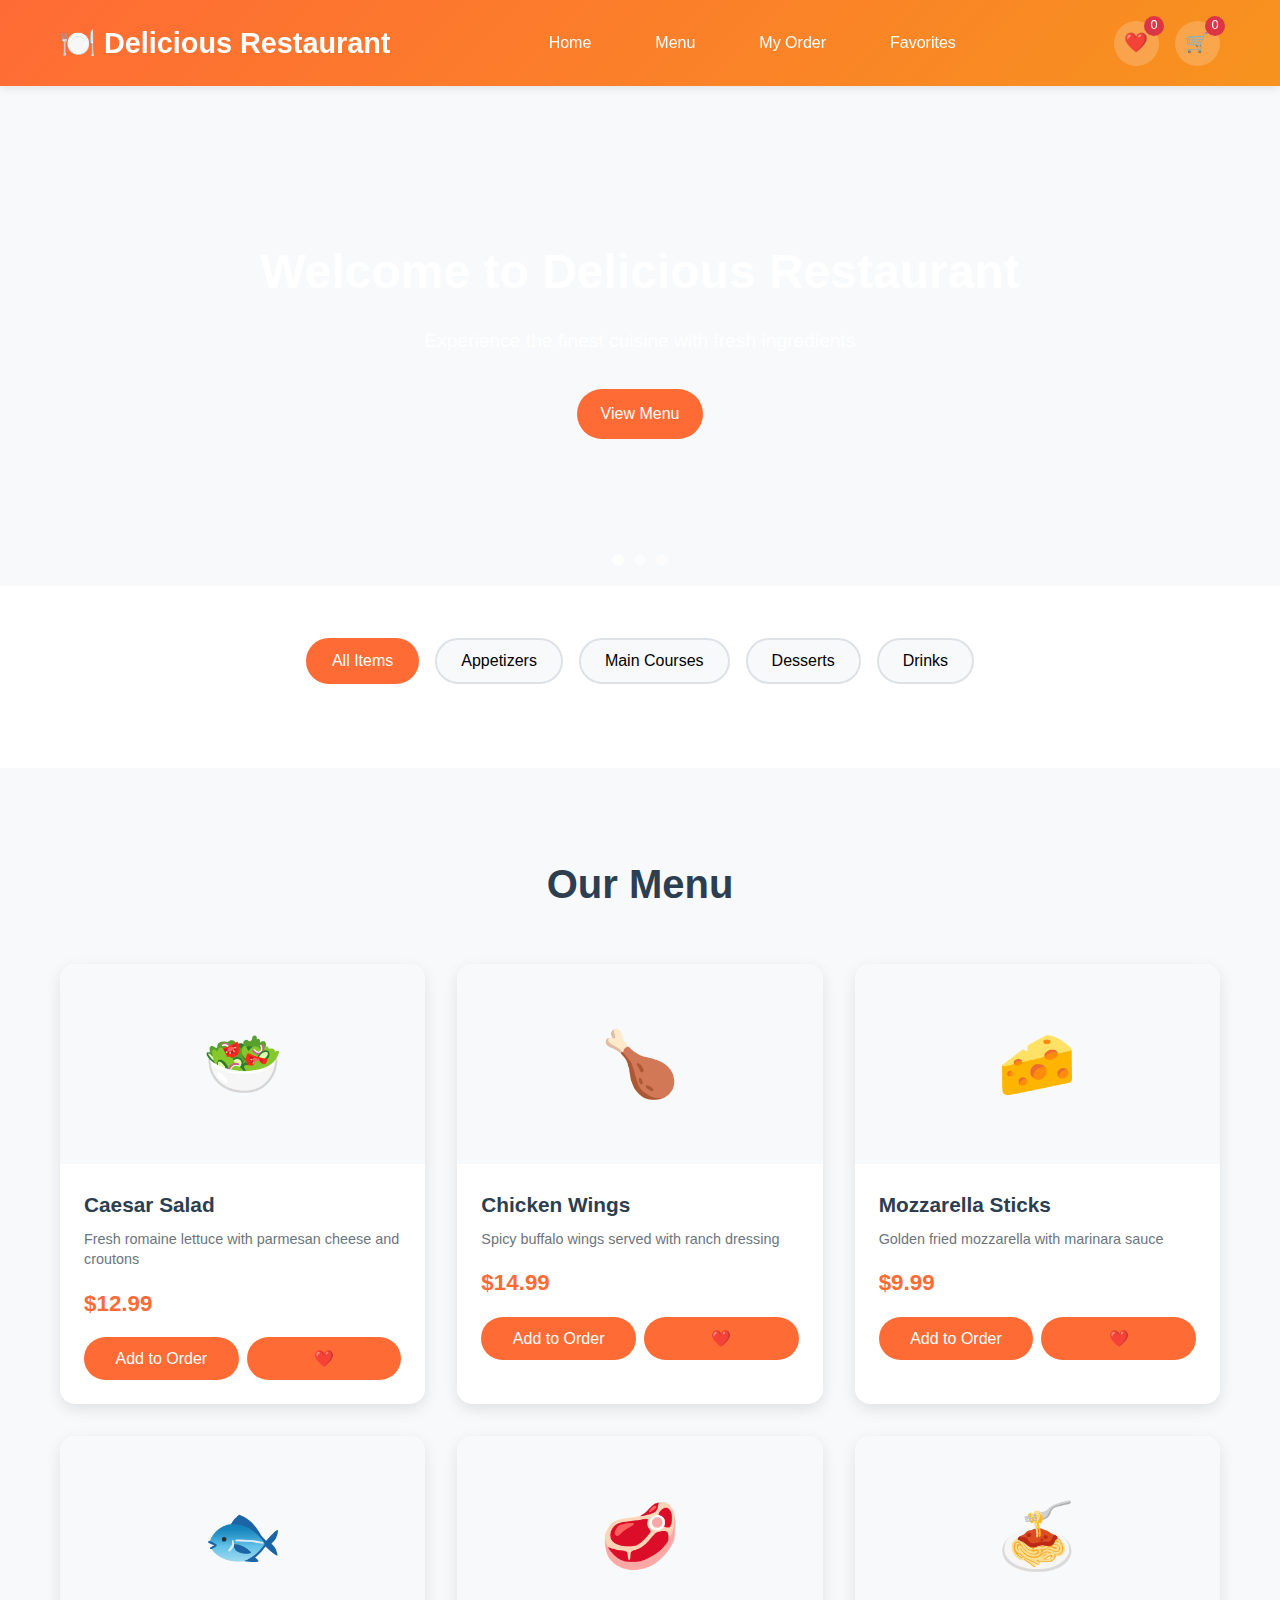
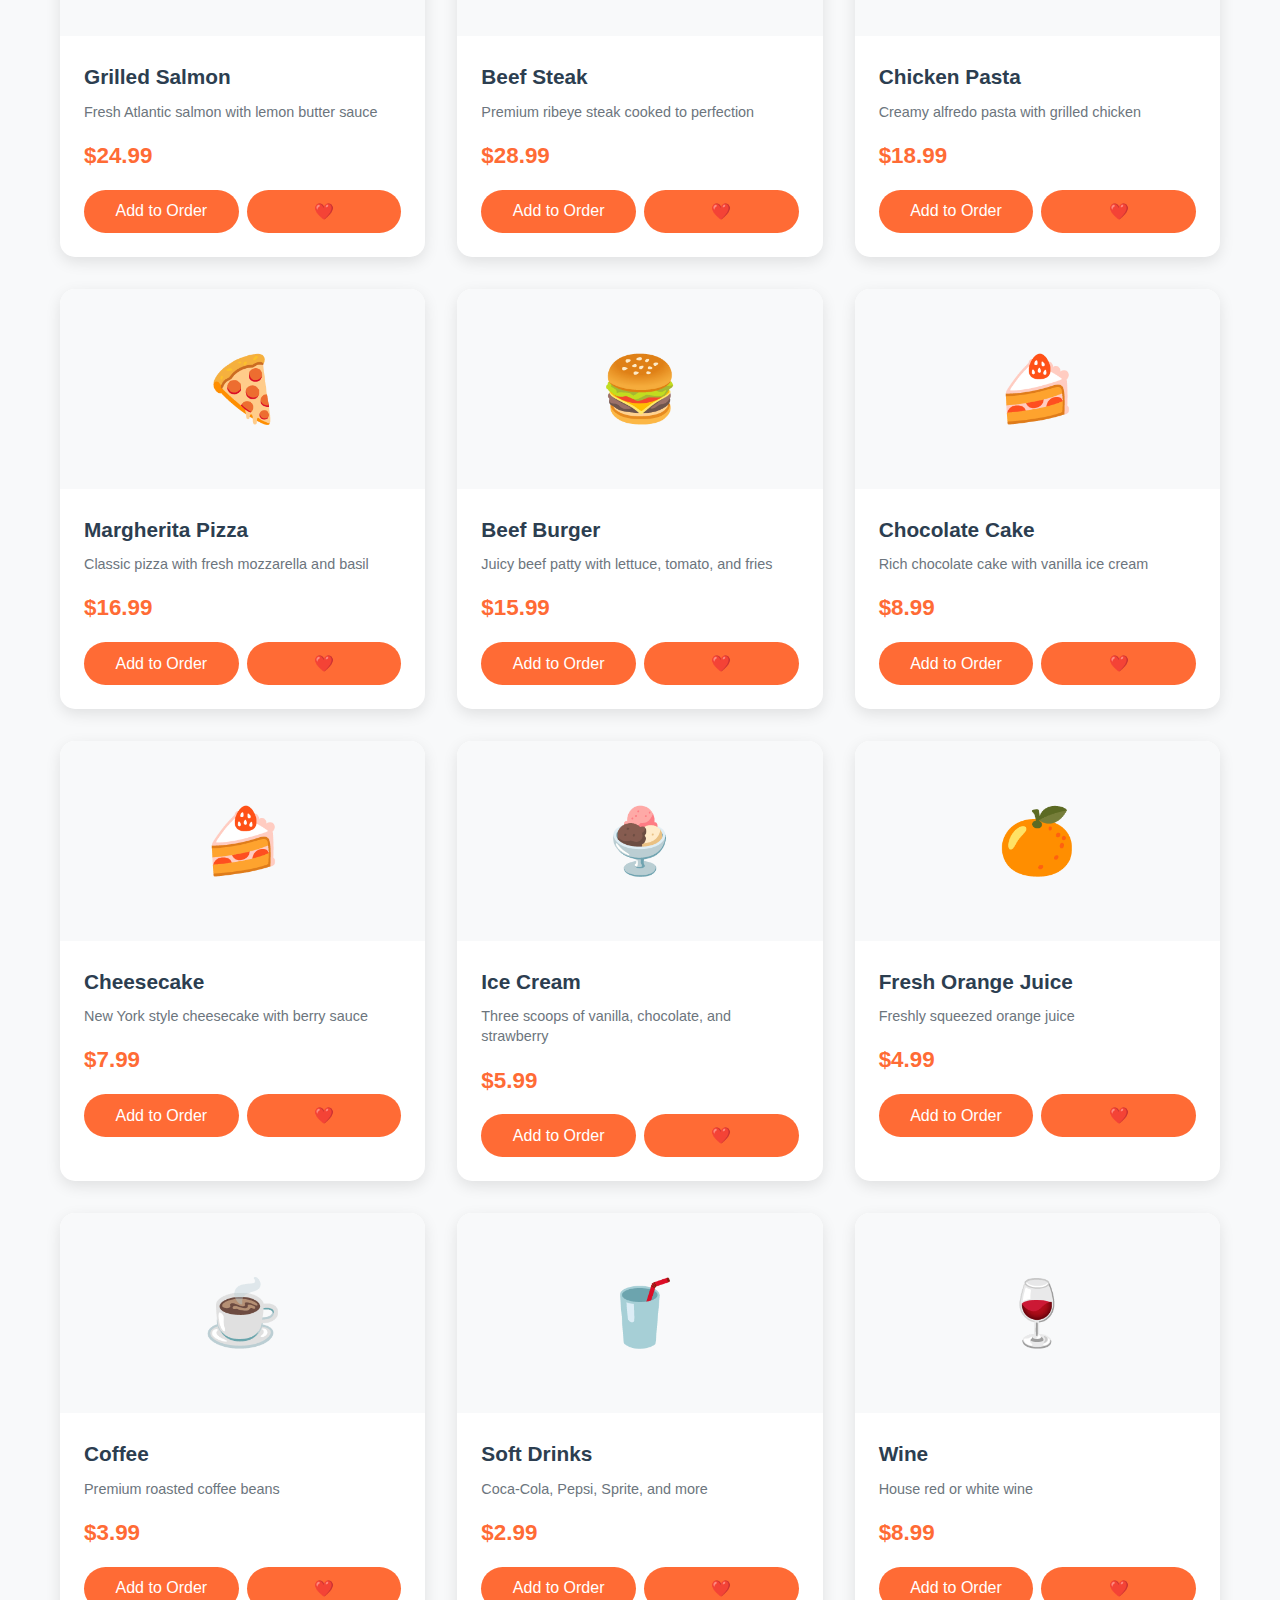
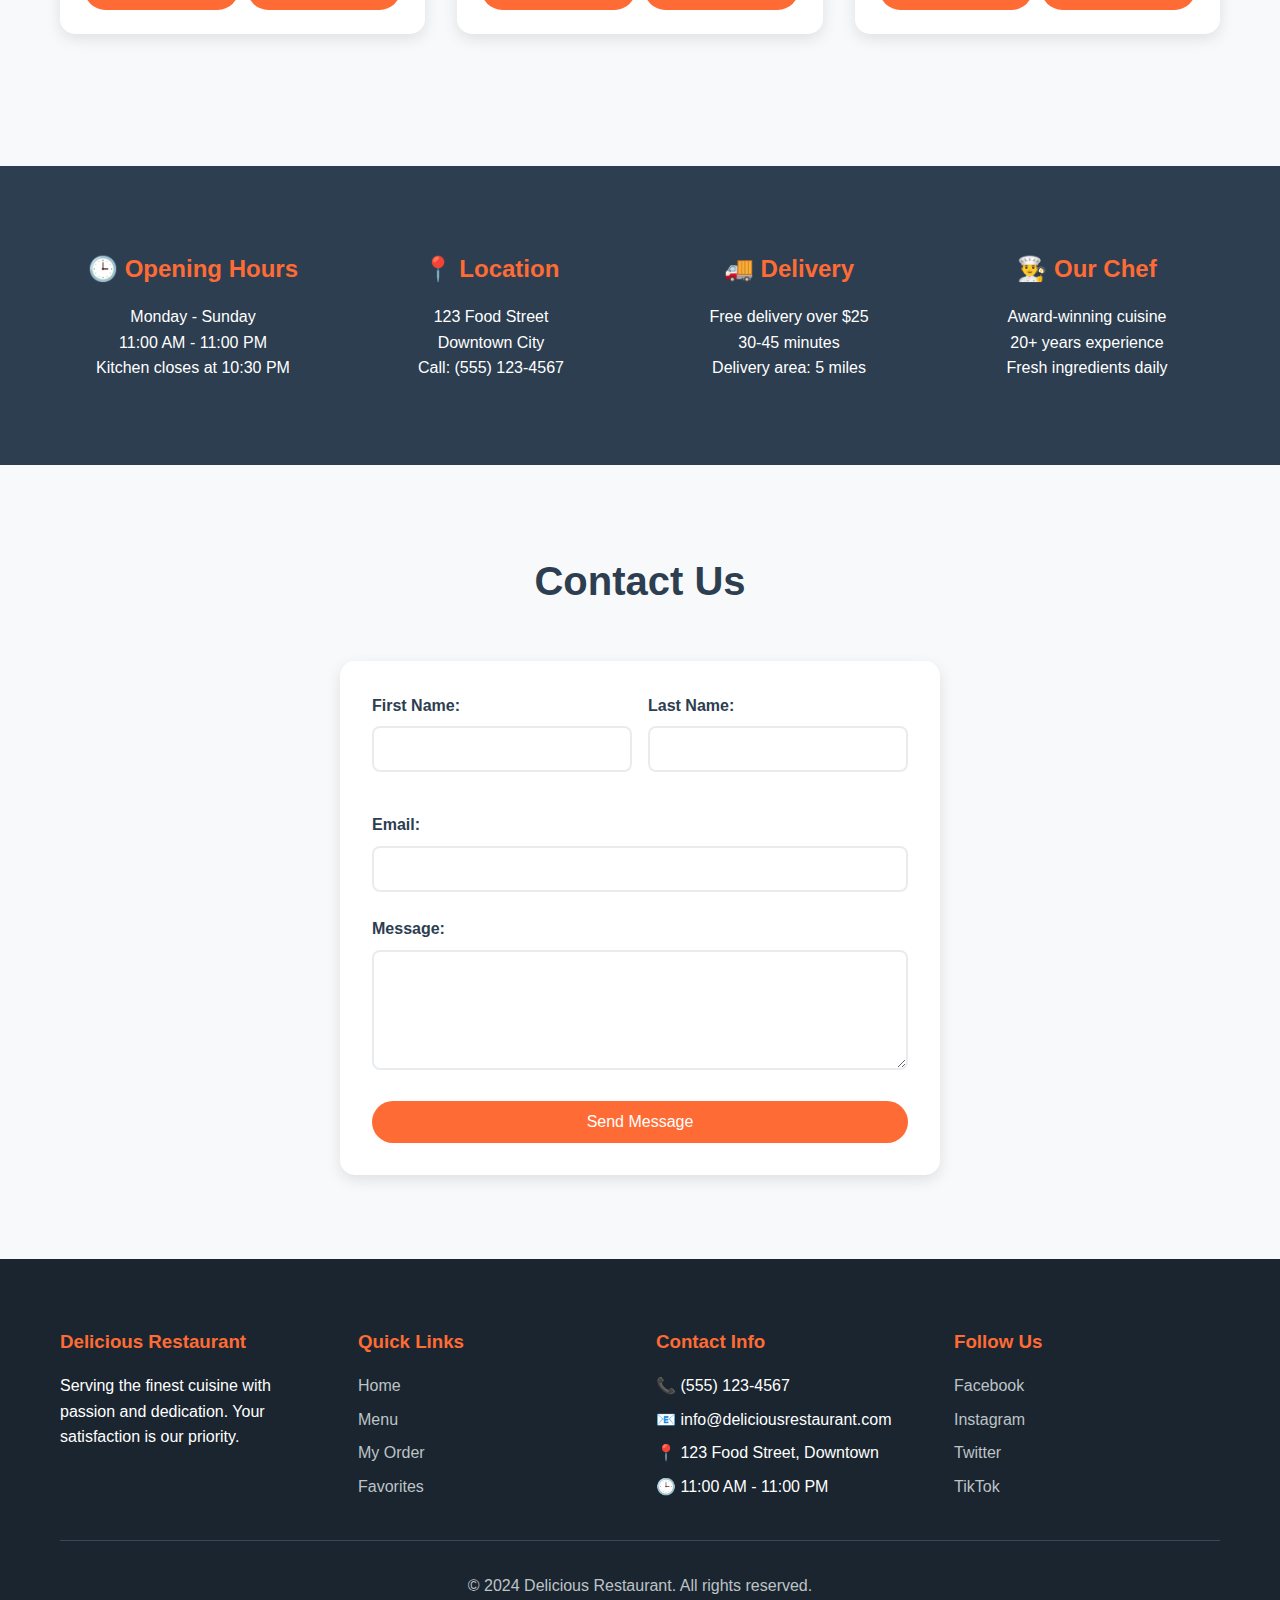
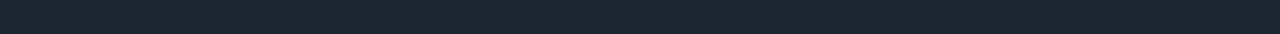
<file: index.html>
<!DOCTYPE html>
<html lang="en">

<head>
    <meta charset="UTF-8">
    <meta name="viewport" content="width=device-width, initial-scale=1.0">
    <title>Delicious Restaurant - Best Food in Town</title>
    <link rel="stylesheet" href="assets/style.css">
</head>

<body>
    <header>
        <nav class="container">
            <div class="logo">
                🍽️ Delicious Restaurant
            </div>
            <ul class="nav-menu">
                <li><a href="index.html">Home</a></li>
                <li><a href="#menu">Menu</a></li>
                <li><a href="assets/order.html">My Order</a></li>
                <li><a href="assets/favorites.html">Favorites</a></li>
            </ul>
            <div class="nav-icons">
                <a href="assets/favorites.html" class="icon-btn" title="Favorites">
                    ❤️
                    <span class="badge" id="favorites-count">0</span>
                </a>
                <a href="assets/order.html" class="icon-btn" title="My Order">
                    🛒
                    <span class="badge" id="order-count">0</span>
                </a>
            </div>
        </nav>
    </header>

    <section class="hero-slider" id="home">
        <div class="slide slide1 active">
            <div class="slide-content">
                <h2>Welcome to Delicious Restaurant</h2>
                <p>Experience the finest cuisine with fresh ingredients</p>
                <a href="#menu" class="btn">View Menu</a>
            </div>
        </div>
        <div class="slide slide2">
            <div class="slide-content">
                <h2>Fresh Daily Specials</h2>
                <p>Try our chef's special dishes made with love</p>
                <a href="#menu" class="btn">Order Now</a>
            </div>
        </div>
        <div class="slide slide3">
            <div class="slide-content">
                <h2>Fast Delivery</h2>
                <p>Hot and fresh food delivered to your doorstep</p>
                <a href="#menu" class="btn">Start Ordering</a>
            </div>
        </div>
        <div class="slider-nav">
            <span class="slider-dot active" onclick="currentSlide(1)"></span>
            <span class="slider-dot" onclick="currentSlide(2)"></span>
            <span class="slider-dot" onclick="currentSlide(3)"></span>
        </div>
    </section>

    <section class="menu-categories">
        <div class="container">
            <div class="categories-nav">
                <button class="category-btn active" onclick="filterMenu('all')">All Items</button>
                <button class="category-btn" onclick="filterMenu('appetizers')">Appetizers</button>
                <button class="category-btn" onclick="filterMenu('mains')">Main Courses</button>
                <button class="category-btn" onclick="filterMenu('desserts')">Desserts</button>
                <button class="category-btn" onclick="filterMenu('drinks')">Drinks</button>
            </div>
        </div>
    </section>

    <section class="menu-section" id="menu">
        <div class="container">
            <h2 class="section-title">Our Menu</h2>
            <div class="menu-grid" id="menu-grid">
            </div>
        </div>
    </section>
    <section class="restaurant-info">
        <div class="container">
            <div class="info-grid">
                <div class="info-item">
                    <h3>🕒 Opening Hours</h3>
                    <p>Monday - Sunday<br>11:00 AM - 11:00 PM<br>Kitchen closes at 10:30 PM</p>
                </div>
                <div class="info-item">
                    <h3>📍 Location</h3>
                    <p>123 Food Street<br>Downtown City<br>Call: (555) 123-4567</p>
                </div>
                <div class="info-item">
                    <h3>🚚 Delivery</h3>
                    <p>Free delivery over $25<br>30-45 minutes<br>Delivery area: 5 miles</p>
                </div>
                <div class="info-item">
                    <h3>👨‍🍳 Our Chef</h3>
                    <p>Award-winning cuisine<br>20+ years experience<br>Fresh ingredients daily</p>
                </div>
            </div>
        </div>
    </section>

        <section class="contact-section" id="contact">
        <div class="container">
            <h2 class="section-title">Contact Us</h2>
            <form class="contact-form" onsubmit="handleContact(event)">
                <div class="form-row">
                    <div class="form-group">
                        <label for="firstName">First Name:</label>
                        <input type="text" id="firstName" name="firstName" required>
                    </div>
                    <div class="form-group">
                        <label for="lastName">Last Name:</label>
                        <input type="text" id="lastName" name="lastName" required>
                    </div>
                </div>
                <div class="form-group">
                    <label for="contactEmail">Email:</label>
                    <input type="email" id="contactEmail" name="contactEmail" required>
                </div>
                <div class="form-group">
                    <label for="message">Message:</label>
                    <textarea id="message" name="message" required></textarea>
                </div>
                <button type="submit" class="btn" style="width: 100%;">Send Message</button>
            </form>
        </div>
    </section>

    <footer>
        <div class="container">
            <div class="footer-content">
                <div class="footer-section">
                    <h3>Delicious Restaurant</h3>
                    <p>Serving the finest cuisine with passion and dedication. Your satisfaction is our priority.</p>
                </div>
                <div class="footer-section">
                    <h3>Quick Links</h3>
                    <ul>
                        <li><a href="index.html">Home</a></li>
                        <li><a href="#menu">Menu</a></li>
                        <li><a href="order.html">My Order</a></li>
                        <li><a href="favorites.html">Favorites</a></li>
                    </ul>
                </div>
                <div class="footer-section">
                    <h3>Contact Info</h3>
                    <ul>
                        <li>📞 (555) 123-4567</li>
                        <li>📧 info@deliciousrestaurant.com</li>
                        <li>📍 123 Food Street, Downtown</li>
                        <li>🕒 11:00 AM - 11:00 PM</li>
                    </ul>
                </div>
                <div class="footer-section">
                    <h3>Follow Us</h3>
                    <ul>
                        <li><a href="#">Facebook</a></li>
                        <li><a href="#">Instagram</a></li>
                        <li><a href="#">Twitter</a></li>
                        <li><a href="#">TikTok</a></li>
                    </ul>
                </div>
            </div>
            <div class="footer-bottom">
                <p>&copy; 2024 Delicious Restaurant. All rights reserved.</p>
            </div>
        </div>
    </footer>

    <script src="assets/script.js"></script>

</body>

</html>
</file>
<file: assets/style.css>
* {
    margin: 0;
    padding: 0;
    box-sizing: border-box;
}

body {
    font-family: 'Arial', sans-serif;
    line-height: 1.6;
    color: #333;
    background-color: #f8f9fa;
}

.container {
    max-width: 1200px;
    margin: 0 auto;
    padding: 20px 20px;
}

header {
    background: linear-gradient(135deg, #ff6b35 0%, #f7931e 100%);
    color: white;
    position: sticky;
    top: 0;
    z-index: 100;
    box-shadow: 0 2px 10px rgba(0, 0, 0, 0.1);
}

nav {
    display: flex;
    justify-content: space-between;
    align-items: center;
    padding: 1rem 0;
}

.logo {
    font-size: 1.8rem;
    font-weight: bold;
    display: flex;
    align-items: center;
    gap: 0.5rem;
}

.nav-menu {
    display: flex;
    list-style: none;
    gap: 2rem;
}

.nav-menu a {
    color: white;
    text-decoration: none;
    transition: color 0.3s;
    padding: 0.5rem 1rem;
    border-radius: 5px;
}

.nav-menu a:hover {
    background: rgba(255, 255, 255, 0.2);
}

.nav-icons {
    display: flex;
    gap: 1rem;
    align-items: center;
}

.icon-btn {
    background: rgba(255, 255, 255, 0.2);
    border: none;
    color: white;
    font-size: 1.2rem;
    cursor: pointer;
    position: relative;
    padding: 0.5rem;
    border-radius: 50%;
    transition: all 0.3s;
    text-decoration: none;
    display: flex;
    align-items: center;
    justify-content: center;
    width: 45px;
    height: 45px;
}

.icon-btn:hover {
    background: rgba(255, 255, 255, 0.3);
    transform: scale(1.1);
}

.badge {
    position: absolute;
    top: -5px;
    right: -5px;
    background: #dc3545;
    color: white;
    border-radius: 50%;
    width: 20px;
    height: 20px;
    font-size: 0.8rem;
    display: flex;
    align-items: center;
    justify-content: center;
}

.hero-slider {
    position: relative;
    height: 500px;
    overflow: hidden;
}

.slide1 {
    background-image: url('https://imageproxy.wolt.com/assets/67332f9142b21b5c7ee5858c');
}

.slide2 {
    background-image: url('https://www.thestreet.com/.image/ar_16:9%2Cc_fill%2Ccs_srgb%2Cfl_progressive%2Cq_auto:good%2Cw_1200/MjEzNDM1NTc4Nzg2NTIyNTc1/mcdonalds-mcdouble-meal-deal-for-fast-food-value-meals-2.jpg');
}

.slide3 {
    background-image: url('https://media.cnn.com/api/v1/images/stellar/prod/210106173237-burger-king-rebranding-video-slug.jpg?q=w_4397,h_2473,x_0,y_0,c_fill');
}
.slide {
    object-fit: contain;
    background-size: 100% auto;
    background-repeat: no-repeat;
    position: absolute;
    top: 0;
    left: 0;
    width: 100%;
    height: 100%;
    display: flex;
    align-items: center;
    justify-content: center;
    text-align: center;
    color: white;
    opacity: 0;
    transition: opacity 1s ease-in-out;
}

.slide.active {
    opacity: 1;
}

.slide-content h2 {
    font-size: 3rem;
    margin-bottom: 1rem;
}

.slide-content p {
    font-size: 1.2rem;
    margin-bottom: 2rem;
}

.slider-nav {
    position: absolute;
    bottom: 20px;
    left: 50%;
    transform: translateX(-50%);
    display: flex;
    gap: 10px;
}

.slider-dot {
    width: 12px;
    height: 12px;
    border-radius: 50%;
    background: rgba(255, 255, 255, 0.5);
    cursor: pointer;
    transition: background 0.3s;
}

.slider-dot.active {
    background: white;
}

.menu-categories {
    padding: 2rem 0;
    background: white;
}

.categories-nav {
    display: flex;
    justify-content: center;
    gap: 1rem;
    flex-wrap: wrap;
    margin-bottom: 2rem;
}

.category-btn {
    background: #f8f9fa;
    border: 2px solid #dee2e6;
    padding: 0.75rem 1.5rem;
    border-radius: 25px;
    cursor: pointer;
    transition: all 0.3s;
    font-size: 1rem;
}

.category-btn.active,
.category-btn:hover {
    background: #ff6b35;
    color: white;
    border-color: #ff6b35;
}

.menu-section {
    padding: 4rem 0;
}

.section-title {
    text-align: center;
    font-size: 2.5rem;
    margin-bottom: 3rem;
    color: #2c3e50;
}

.menu-grid {
    display: grid;
    grid-template-columns: repeat(auto-fit, minmax(300px, 1fr));
    gap: 2rem;
    margin-bottom: 3rem;
}

.menu-item {
    background: white;
    border-radius: 15px;
    overflow: hidden;
    box-shadow: 0 5px 15px rgba(0, 0, 0, 0.1);
    transition: all 0.3s;
    position: relative;
}

.menu-item:hover {
    transform: translateY(-10px);
    box-shadow: 0 15px 30px rgba(0, 0, 0, 0.2);
}

.menu-item:hover .item-overlay {
    opacity: 1;
}

.item-image {
    width: 100%;
    height: 200px;
    background: #f8f9fa;
    display: flex;
    align-items: center;
    justify-content: center;
    font-size: 4rem;
    position: relative;
    overflow: hidden;
}

.item-overlay {
    position: absolute;
    top: 0;
    left: 0;
    right: 0;
    bottom: 0;
    background: rgba(0, 0, 0, 0.7);
    display: flex;
    align-items: center;
    justify-content: center;
    opacity: 0;
    transition: opacity 0.3s;
}

.quick-actions {
    display: flex;
    gap: 10px;
}

.quick-btn {
    background: white;
    border: none;
    padding: 10px;
    border-radius: 50%;
    cursor: pointer;
    transition: transform 0.3s;
}

.quick-btn:hover {
    transform: scale(1.1);
}

.item-info {
    padding: 1.5rem;
}

.item-name {
    font-size: 1.3rem;
    margin-bottom: 0.5rem;
    color: #2c3e50;
    font-weight: bold;
}

.item-description {
    color: #6c757d;
    font-size: 0.9rem;
    margin-bottom: 1rem;
    line-height: 1.4;
}

.item-price {
    font-size: 1.4rem;
    font-weight: bold;
    color: #ff6b35;
    margin-bottom: 1rem;
}

.item-actions {
    display: flex;
    gap: 0.5rem;
}

.btn {
    display: inline-block;
    padding: 10px 20px;
    background: #ff6b35;
    color: white;
    text-decoration: none;
    border-radius: 25px;
    transition: all 0.3s;
    border: none;
    cursor: pointer;
    font-size: 0.9rem;
    text-align: center;
}

.btn:hover {
    background: #e55a2b;
    transform: translateY(-2px);
}

.btn-secondary {
    background: #28a745;
}

.btn-secondary:hover {
    background: #218838;
}

.btn-small {
    padding: 8px 16px;
    font-size: 0.8rem;
    flex: 1;
}

.restaurant-info {
    background: #2c3e50;
    color: white;
    padding: 4rem 0;
}

.info-grid {
    display: grid;
    grid-template-columns: repeat(auto-fit, minmax(250px, 1fr));
    gap: 2rem;
    text-align: center;
}

.info-item h3 {
    color: #ff6b35;
    margin-bottom: 1rem;
    font-size: 1.5rem;
}

.info-item p {
    line-height: 1.6;
}

footer {
    background: #1a252f;
    color: white;
    padding: 3rem 0 1rem;
}

.footer-content {
    display: grid;
    grid-template-columns: repeat(auto-fit, minmax(250px, 1fr));
    gap: 2rem;
    margin-bottom: 2rem;
}

.footer-section h3 {
    margin-bottom: 1rem;
    color: #ff6b35;
}

.footer-section ul {
    list-style: none;
}

.footer-section ul li {
    margin-bottom: 0.5rem;
}

.footer-section ul li a {
    color: #bdc3c7;
    text-decoration: none;
    transition: color 0.3s;
}

.footer-section ul li a:hover {
    color: white;
}

.footer-bottom {
    text-align: center;
    padding-top: 2rem;
    border-top: 1px solid #34495e;
    color: #bdc3c7;
}

.success-message {
    position: fixed;
    top: 20px;
    right: 20px;
    background: #28a745;
    color: white;
    padding: 1rem 1.5rem;
    border-radius: 5px;
    z-index: 1001;
    transform: translateX(100%);
    transition: transform 0.3s;
}

.success-message.show {
    transform: translateX(0);
}

@media (max-width: 768px) {
    .nav-menu {
        display: none;
    }

    .slide-content h2 {
        font-size: 2rem;
    }

    .menu-grid {
        grid-template-columns: repeat(auto-fit, minmax(250px, 1fr));
        gap: 1rem;
    }

    .categories-nav {
        gap: 0.5rem;
    }

    .category-btn {
        padding: 0.5rem 1rem;
        font-size: 0.9rem;
    }
}
/* Contact Section */
.contact-section {
    padding: 4rem 0;
    background: #f8f9fa;
}

.section-title {
    text-align: center;
    font-size: 2.5rem;
    margin-bottom: 3rem;
    color: #2c3e50;
}

.contact-form {
    max-width: 600px;
    margin: 0 auto;
    background: white;
    padding: 2rem;
    border-radius: 15px;
    box-shadow: 0 5px 15px rgba(0,0,0,0.1);
}

.form-row {
    display: grid;
    grid-template-columns: 1fr 1fr;
    gap: 1rem;
    margin-bottom: 1rem;
}

.form-group {
    margin-bottom: 1.5rem;
}

.form-group label {
    display: block;
    margin-bottom: 0.5rem;
    font-weight: bold;
    color: #2c3e50;
}

.form-group input,
.form-group textarea {
    width: 100%;
    padding: 12px;
    border: 2px solid #e9ecef;
    border-radius: 8px;
    font-size: 1rem;
    transition: border-color 0.3s;
    font-family: inherit;
}

.form-group input:focus,
.form-group textarea:focus {
    outline: none;
    border-color: #ff6b35;
    box-shadow: 0 0 0 3px rgba(255, 107, 53, 0.1);
}

.form-group textarea {
    min-height: 120px;
    resize: vertical;
}

.btn {
    display: inline-block;
    padding: 12px 24px;
    background: #ff6b35;
    color: white;
    text-decoration: none;
    border-radius: 25px;
    transition: all 0.3s;
    border: none;
    cursor: pointer;
    font-size: 1rem;
    text-align: center;
}

.btn:hover {
    background: #e55a2b;
    transform: translateY(-2px);
}

@media (max-width: 768px) {
    .form-row {
        grid-template-columns: 1fr;
    }
    
    .contact-form {
        margin: 0 1rem;
        padding: 1.5rem;
    }
    
    .section-title {
        font-size: 2rem;
    }
}
</file>
